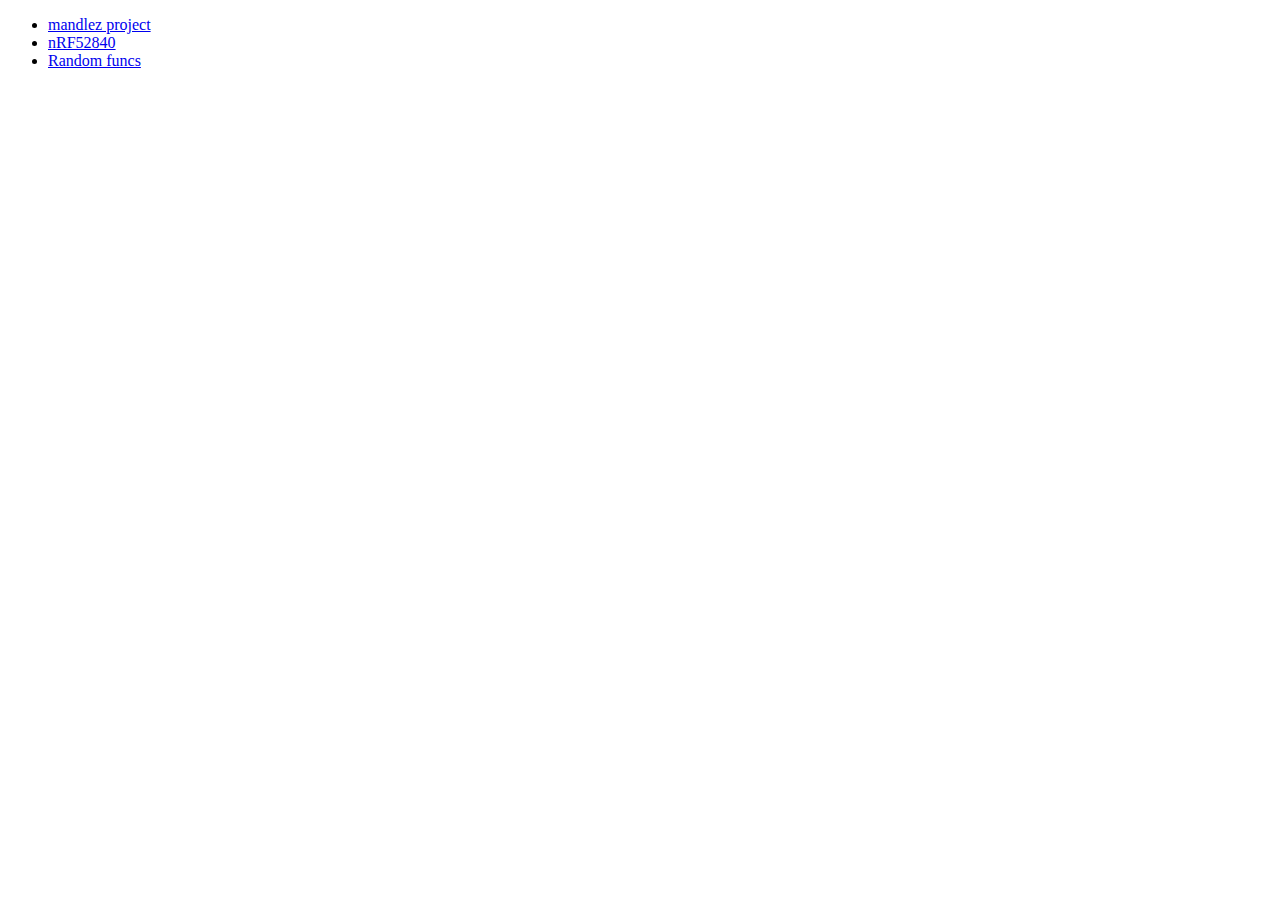
<file: index.html>
<!DOCTYPE html>
<html>
<body>

<ul>
<li>
<a href="mandles/index.html">mandlez project</a>
</li>
<li>
<a href="nRF52840/index.html">nRF52840</a>
</li>
<li>
<a href="random_funcs/index.html">Random funcs</a>
</li>
<ul>
</body>
</html>
</file>
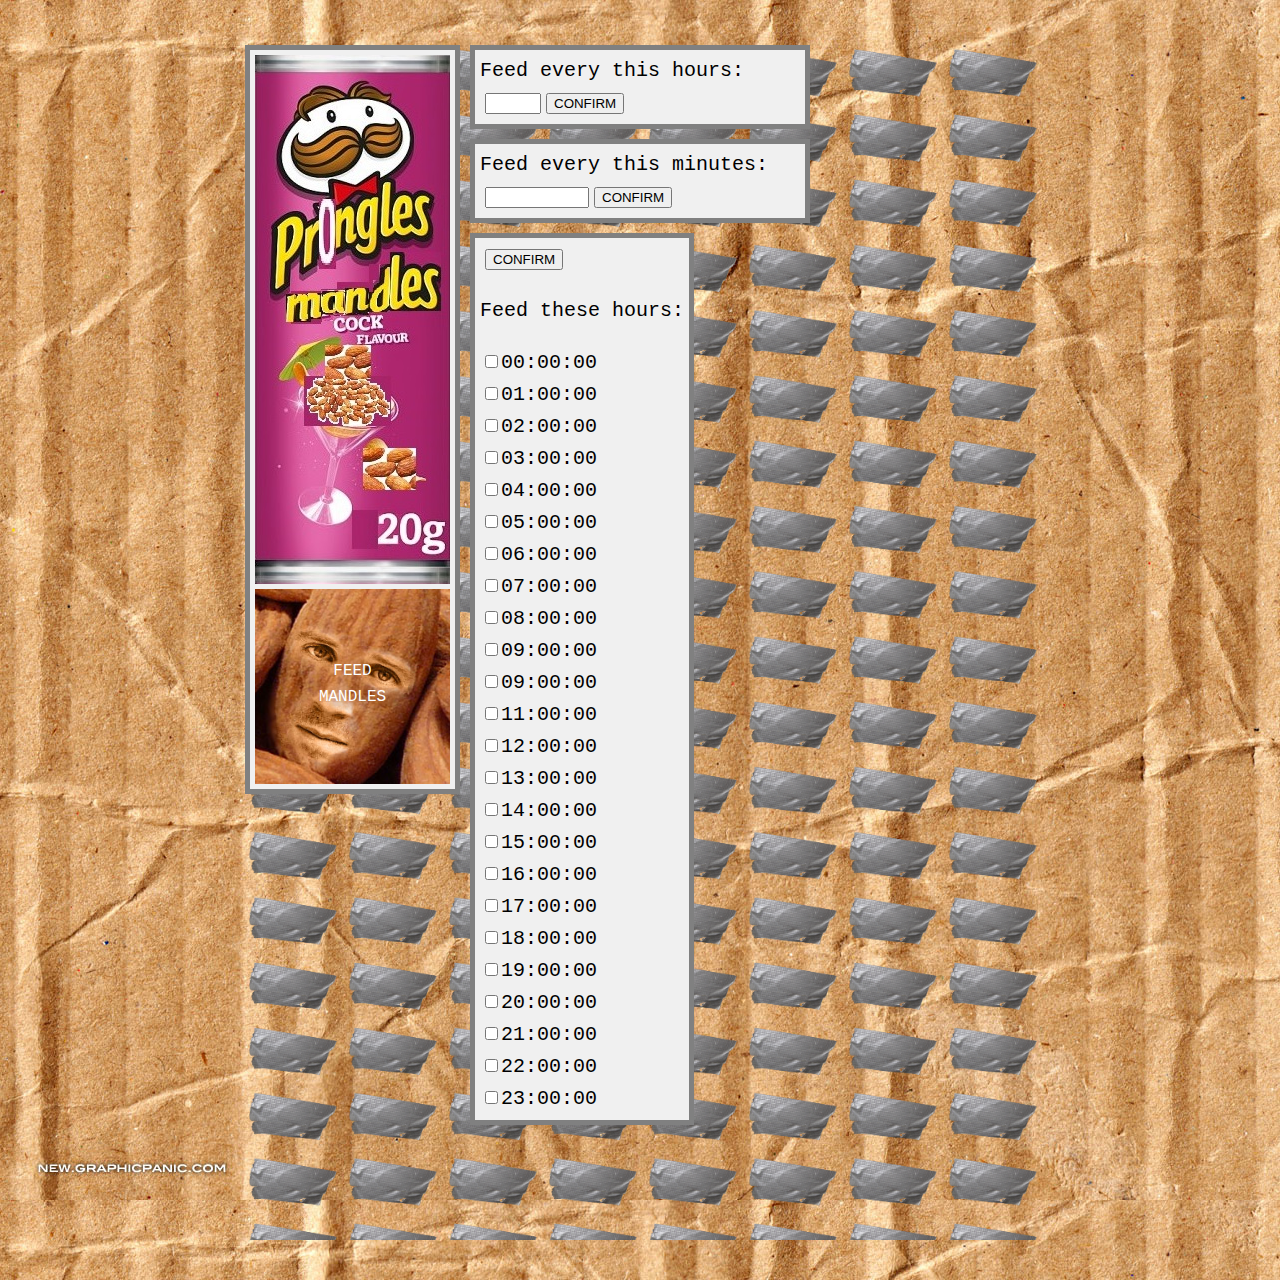
<file: mandles/index.html>
<!DOCTYPE HTML>
<html>
  <head>
    <link href="css/main.css" rel="stylesheet" type="text/css">
    <link href="about:blank" rel="shortcut icon">
  </head>
  <body>
    <div class="f d">
      <div id="pr"></div>
      <a href="/FED" id="btn-mandle">FEED<br>MANDLES</button></a>
    </div>
    <div class="f s">
      <form> Feed every this hours: <input type="number" name="EVH" maxlength="2" min="1" max="36"><input type="submit" value="CONFIRM"></form>
    </div>
    <div class="f s">
      <form> Feed every this minutes: <input type="number" name="EVM" maxlength="2" min="1" max="99999999"><input type="submit" value="CONFIRM"></form>
    </div>
	  <div class="f t">
      <form>
        <input type="submit" name="s" value="CONFIRM"/>
        <p>Feed these hours: </p>
        <input type="checkbox" name="hhh00" value="1"><label>00:00:00</label><br/>
        <input type="checkbox" name="hhh01" value="1"><label>01:00:00</label><br/>
        <input type="checkbox" name="hhh02" value="1"><label>02:00:00</label><br/>
        <input type="checkbox" name="hhh03" value="1"><label>03:00:00</label><br/>
        <input type="checkbox" name="hhh04" value="1"><label>04:00:00</label><br/>
        <input type="checkbox" name="hhh05" value="1"><label>05:00:00</label><br/>
        <input type="checkbox" name="hhh06" value="1"><label>06:00:00</label><br/>
        <input type="checkbox" name="hhh07" value="1"><label>07:00:00</label><br/>
        <input type="checkbox" name="hhh08" value="1"><label>08:00:00</label><br/>
        <input type="checkbox" name="hhh09" value="1"><label>09:00:00</label><br/>
        <input type="checkbox" name="hhh10" value="1"><label>09:00:00</label><br/>
        <input type="checkbox" name="hhh11" value="1"><label>11:00:00</label><br/>
        <input type="checkbox" name="hhh12" value="1"><label>12:00:00</label><br/>
        <input type="checkbox" name="hhh13" value="1"><label>13:00:00</label><br/>
        <input type="checkbox" name="hhh14" value="1"><label>14:00:00</label><br/>
        <input type="checkbox" name="hhh15" value="1"><label>15:00:00</label><br/>
        <input type="checkbox" name="hhh16" value="1"><label>16:00:00</label><br/>
        <input type="checkbox" name="hhh17" value="1"><label>17:00:00</label><br/>
        <input type="checkbox" name="hhh18" value="1"><label>18:00:00</label><br/>
        <input type="checkbox" name="hhh19" value="1"><label>19:00:00</label><br/>
        <input type="checkbox" name="hhh20" value="1"><label>20:00:00</label><br/>
        <input type="checkbox" name="hhh21" value="1"><label>21:00:00</label><br/>
        <input type="checkbox" name="hhh22" value="1"><label>22:00:00</label><br/>
        <input type="checkbox" name="hhh23" value="1"><label>23:00:00</label><br/>
      </form>

	  </div>
    <div id="a"></div>
  </body>
</html>
</file>
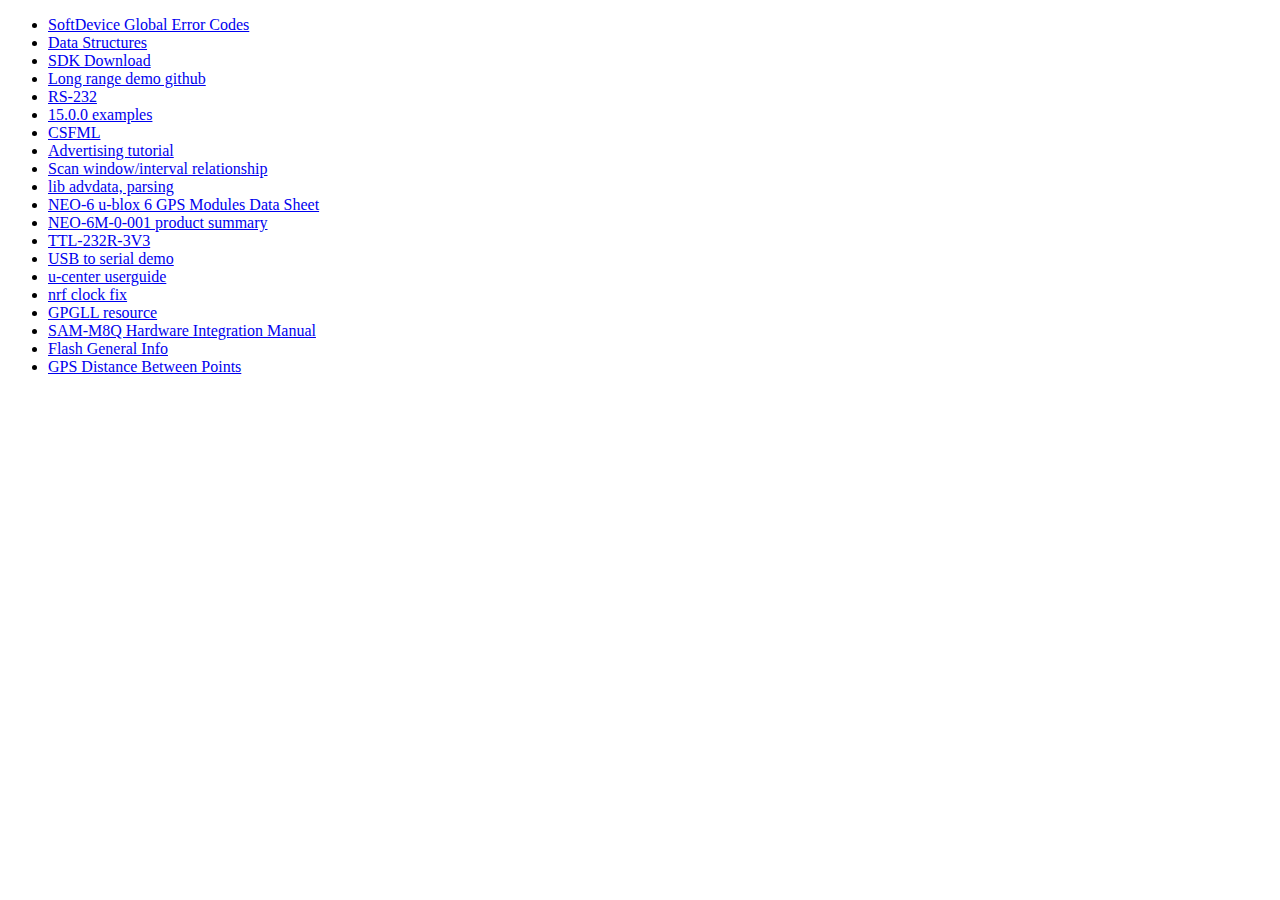
<file: nRF52840/index.html>
<!DOCTYPE html>
<html>
<body>

<ul>
<li>
<a href="https://infocenter.nordicsemi.com/index.jsp?topic=%2Fcom.nordic.infocenter.s140.api.v6.0.0%2Fgroup___b_l_e___g_a_p___f_u_n_c_t_i_o_n_s.html&cp=2_3_2_1_0_2_1_2_2&anchor=ga9969047f4e7485c3f856c841978cc31a"
target="_blank">
SoftDevice Global Error Codes
</a>
</li>
<li>
<a href="https://infocenter.nordicsemi.com/topic/com.nordic.infocenter.s140.api.v6.1.0/annotated.html"
target="_blank">
Data Structures
</a>
</li>
<li>
<a href="https://www.nordicsemi.com/Software-and-Tools/Software/nRF5-SDK/Download" target="_blank">SDK Download</a>
</li>
<li>
<a href="https://github.com/NordicPlayground/nRF52-ble-long-range-demo" target="_blank">Long range demo github</a>
</li>
<li>
<a href="https://gitlab.com/Teuniz/RS-232" target="_blank">RS-232</a>
</li>
<li>
<a href="https://infocenter.nordicsemi.com/topic/com.nordic.infocenter.sdk5.v15.0.0/examples.html" target="_blank">15.0.0 examples</a>
</li>
<li>
<a href="https://github.com/SFML/CSFML" target="_blank">CSFML</a>
</li>
<li>
<a href="https://devzone.nordicsemi.com/nordic/short-range-guides/b/bluetooth-low-energy/posts/ble-advertising-a-beginners-tutorial"  target="_blank">Advertising tutorial<a>
</li>
<li>
<a href="https://devzone.nordicsemi.com/f/nordic-q-a/36774/recommended-scan-interval-scan-window-settings-for-beacon-detection" target="_blank">Scan window/interval relationship</a>
</li>
<li>
<a href="https://infocenter.nordicsemi.com/index.jsp?topic=%2Fcom.nordic.infocenter.sdk5.v15.0.0%2Fgroup__ble__sdk__lib__advdata.html" target="_blank">lib advdata, parsing</a>
</li>
<li>
<a href="https://www.u-blox.com/sites/default/files/products/documents/NEO-6_DataSheet_(GPS.G6-HW-09005).pdf" target="_blank">NEO-6 u-blox 6 GPS Modules Data Sheet</a>
</li>
<li><a href="https://www.u-blox.com/sites/default/files/products/documents/NEO-6_ProductSummary_%28GPS.G6-HW-09003%29.pdf">NEO-6M-0-001 product summary</a></li>
<li><a href="https://www.ftdichip.com/Support/Documents/DataSheets/Cables/DS_TTL-232R_CABLES.pdf" target="_blank">TTL-232R-3V3</a></l-i>
<li><a href="https://www.electroschematics.com/neo-6m-gps-module/" target="_blank">USB to serial demo</a></li>
<li><a href="https://www.u-blox.com/sites/default/files/u-center_Userguide_%28UBX-13005250%29.pdf" target="_blank">u-center userguide</a></li>
<li><a href="https://devzone.nordicsemi.com/f/nordic-q-a/38137/read-gpio-throughout-system-startup-even-nrf_sdh_enable_request" target="_blank">nrf clock fix</a></li>
<li><a href="http://aprs.gids.nl/nmea/#gll" target="_blank">GPGLL resource</a></li>
<li><a href="https://www.u-blox.com/sites/default/files/SAM-M8Q_HardwareIntegrationManual_%28UBX-16018358%29.pdf" target="_blank">SAM-M8Q Hardware Integration Manual</a></li>
<li><a href="https://www.delkin.com/blog/flash-storage-deconstructed-improve-write-life-with-simple-changes/" target="_blank">Flash General Info</a></li>
<li><a href="http://www.onlineconversion.com/map_greatcircle_distance.htm" target="_blank">GPS Distance Between Points</a></li>
</ul>

</body>
</html>
</file>
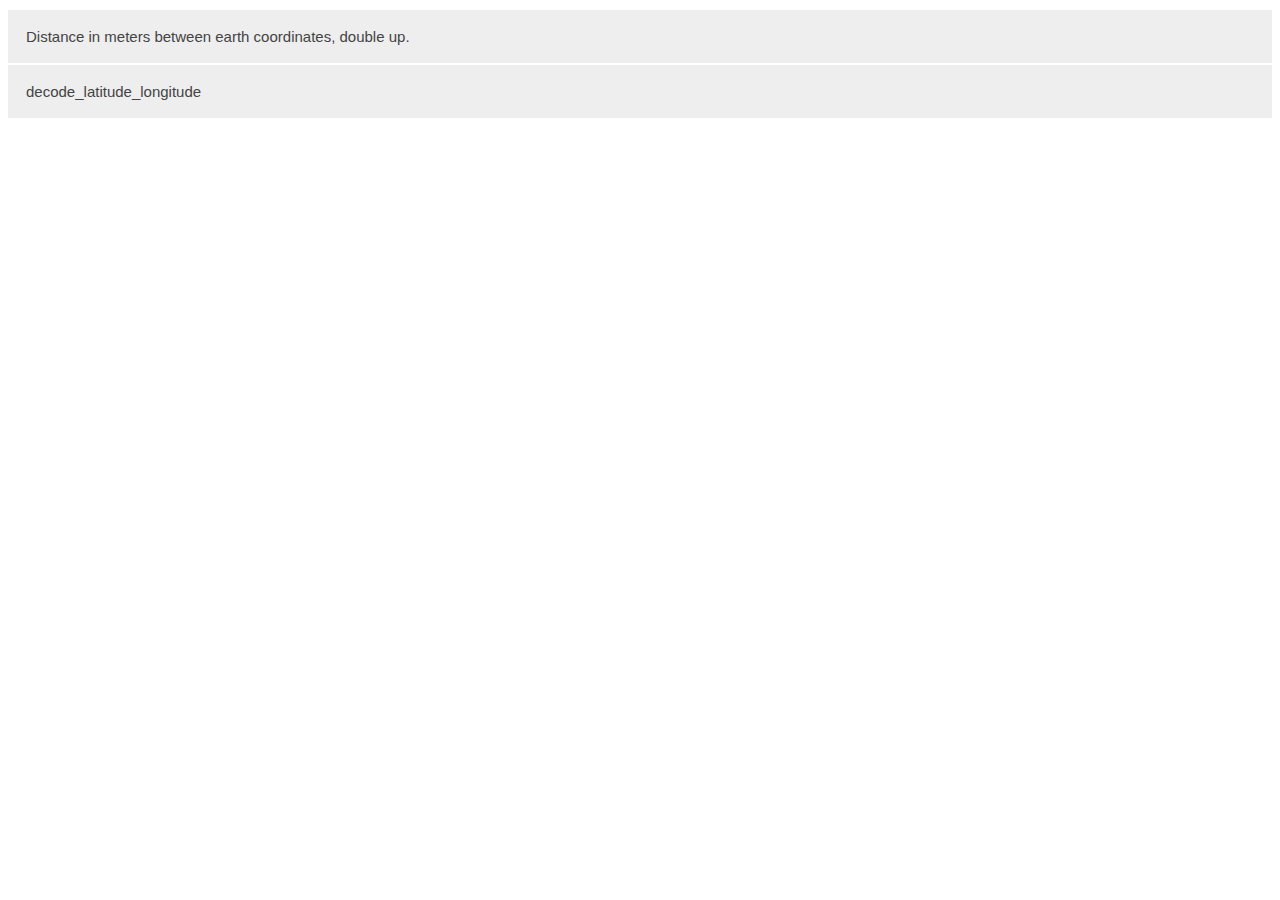
<file: random_funcs/index.html>
<!DOCTYPE html>
<html>
<body>
<style>
.collapsible {
  background-color: #eee;
  color: #444;
  margin-top: 2px;
  cursor: pointer;
  padding: 18px;
  width: 100%;
  border: none;
  text-align: left;
  outline: none;
  font-size: 15px;
}
.active, .collapsible:hover {
  background-color: #ccc;
}
.content {
  padding: 0 18px;
  display: none;
  overflow: hidden;
  background-color: #f1f1f1;
}
</style>
<button type="button" class="collapsible">Distance in meters between earth coordinates, double up.</button>
<pre class = "content">
<code>
#define PI 3.14159265359

static double degreesToRadians(float degrees) {
  return (degrees * PI) / 180;
}

/* Source: https://www.movable-type.co.uk/scripts/latlong.html
 * implemented in C.
 * Inspiration: https://stackoverflow.com/questions/365826/calculate-distance-between-2-gps-coordinates
*/
static double distanceInMetersBetweenEarthCoordinates(double lat1, double lon1, double lat2, double lon2 ) {

  int earthRadius = 6371000; // meters
  double d_lat = degreesToRadians(lat2 - lat1);
  double d_lon = degreesToRadians(lon2 - lon1);

  lat1 = degreesToRadians(lat1);
  lat2 = degreesToRadians(lat2);

  double a = sin(d_lat / 2) * sin(d_lat / 2) +
             sin(d_lon / 2) * sin(d_lon / 2) * cos(lat1) * cos(lat2);
  double c = 2 * atan2(sqrt(a), sqrt(1-a));

  return earthRadius * c;

}
</code>
</pre>

<button type="button" class="collapsible">decode_latitude_longitude</button>
<pre class = "content">
<code>
#define DECODED_LATITUDE_MAX_I  10  /**<Maximum amount of decoded latitude characters.>*/
#define DECODED_LONGITUDE_MAX_I 11  /**<Maximum amount of decoded longitude characters.>*/

static void decode_latitude_longitude(uint8_t * decoded_lat, uint8_t * decoded_long, uint8_t * encoded) {
  
  /**/
  uint8_t d_i_lat = 0;
  uint8_t d_i_long = 0;
  uint8_t encoded_i = 0;
  uint8_t current_enc;
  uint8_t temp_1;
  uint8_t temp_2;
  
  while (encoded_i < ENCODED_GPS_MAX) {
      
      current_enc = encoded[encoded_i];
        
     if (current_enc >= 200) {
        temp_1 = 48;
        temp_2 = (current_enc - 200) + 48;
      }
      else if (current_enc < 10) {
        temp_1 = current_enc + 48;
        temp_2 = 0;
      }
      else if (current_enc < 100) {
        temp_1 = 48 + current_enc / 10;
        temp_2 = 48 + current_enc % 10;
      }
     
      if (d_i_lat < DECODED_LATITUDE_MAX_I) {
          decoded_lat[d_i_lat] = temp_1;
          d_i_lat++;
          
          if (d_i_lat == 4) {
            decoded_lat[d_i_lat] = '.';
            d_i_lat++;
          }
      }
      else if (d_i_long < DECODED_LONGITUDE_MAX_I) {
          decoded_long[d_i_long] = temp_1;
          d_i_long++;
          
          if (d_i_long == 5) {
            decoded_long[d_i_long] = '.';
            d_i_long++;
          }
      }
      
      if ((d_i_lat < DECODED_LATITUDE_MAX_I) && (temp_2 != 0)) {
          decoded_lat[d_i_lat] = temp_2;
          d_i_lat++;
          
          if (d_i_lat == 4) {
            decoded_lat[d_i_lat] = '.';
            d_i_lat++;
          }
      }
      else if ((d_i_long < DECODED_LONGITUDE_MAX_I) && (temp_2 != 0)) {
          decoded_long[d_i_long] = temp_2;
          d_i_long++;
          
          if (d_i_long == 5) {
            decoded_long[d_i_long] = '.';
            d_i_long++;
          }
      }
      
      ++encoded_i;
  }
  
  while ((d_i_long < DECODED_LONGITUDE_MAX_I)  && encoded_i < ENCODED_GPS_MAX) {
      
      current_enc = encoded[encoded_i];
      
      if (d_i_long == 5) {
        decoded_long[d_i_long] = '.';
        d_i_long++;
      }
  
      if (current_enc < 100) {
        if (current_enc > 10) {
          decoded_long[d_i_long] = 48 + current_enc / 10;
          d_i_long++;
          decoded_long[d_i_long] = 48 + current_enc % 10;
          d_i_long++;
        } else if (current_enc < 10) {
          decoded_long[d_i_long] = current_enc + 48;
          d_i_long++;
        }
      }
      
      ++encoded_i;
  }
}
</script>

</body>
</html>
</file>
<file: mandles/css/main.css>
body{

	background-image: url("img/background.jpg");
	margin:40px auto;
	max-width:800px;
	line-height:1.6;
	font-size:18px;
	padding:0 10px;
	font-family: monospace;
	font-size: 20px;
}

#pr {
	width:195px;
	height:529px;
	background-image: url("img/mandles.jpg");
  -webkit-animation: spin 6s infinite linear;
}

@-webkit-keyframes spin {
		from {
				-webkit-transform: rotateY(0deg);
		}
		to {
				-webkit-transform: rotateY(359deg);
		}
}

#a {
	z-index: -22;
	width: %;
	height: 1200px;

	background-image: url(img/duct-tape.png);
	background-size: 100px;
}

#btn-mandle{
	background-image: url("img/mandleman.png");
	background-size: 195px;
	width: 195px;
	height: 125px;
	border: none;
	padding-top: 70px;
	color: white;
	text-align: center;
	text-decoration: none;
	display: inline-block;
	font-size: 16px;
	margin-top: 5px;
	cursor: pointer;
}

.f  {
	background-color: #f0f0f0;
	padding: 5px;
	float: left;
	border: 5px solid gray;
	margin: 5px;
}

.s {
	width: 40%;

}

form input {
	margin-left: 5px;

}
</file>
